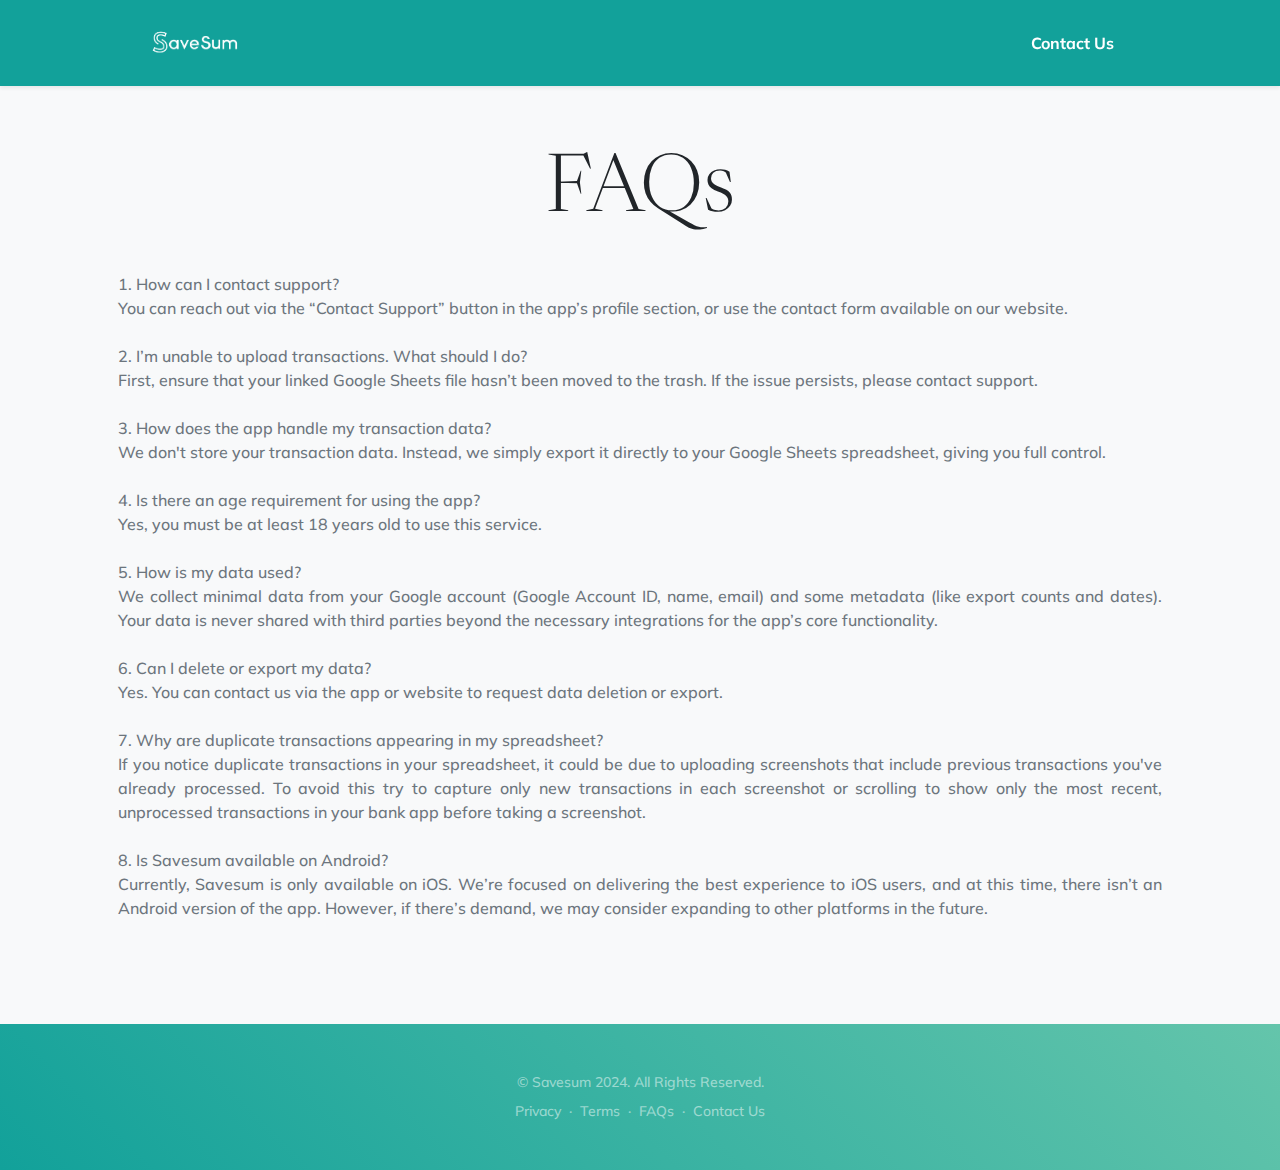
<file: faqs.html>
<!DOCTYPE html>
<html lang="en">
    <head>
        <meta charset="utf-8" />
        <meta name="viewport" content="width=device-width, initial-scale=1, shrink-to-fit=no" />
        <meta name="description" content="Explore the FAQs for Savesum." />
        <meta name="author" content="" />
        <title>Savesum - FAQs</title>
        <link rel="icon" type="image/x-icon" href="assets/favicon.ico" />

          <!-- Open Graph Meta Tags -->
        <meta property="og:title" content="Savesum - FAQs" />
        <meta property="og:description" content="Read the Savesum FAQs." />
        <meta property="og:image" content="https://raw.githubusercontent.com/ebenezer103/savesum/refs/heads/main/assets/img/1024.png" />
        <meta property="og:url" content="https://savesumapp.com" />
        <meta property="og:type" content="website" />
        <meta property="og:site_name" content="Savesum" />

        <!-- Twitter Card Meta Tags -->
        <meta name="twitter:title" content="Savesum - FAQs" />
        <meta name="twitter:description" content="Read the Savesum FAQs." />
        <meta name="twitter:image" content="https://raw.githubusercontent.com/ebenezer103/savesum/refs/heads/main/assets/img/1024.png" />
        <meta name="twitter:card" content="summary_large_image" />

        <!-- Bootstrap icons-->
        <link href="https://cdn.jsdelivr.net/npm/bootstrap-icons@1.5.0/font/bootstrap-icons.css" rel="stylesheet" />
        <!-- Google fonts-->
        <link rel="preconnect" href="https://fonts.gstatic.com" />
        <link href="https://fonts.googleapis.com/css2?family=Noto+Music:wght@400&display=swap" rel="stylesheet">
        <link href="https://fonts.googleapis.com/css2?family=Newsreader:ital,wght@0,600;1,600&amp;display=swap" rel="stylesheet" />
        <link href="https://fonts.googleapis.com/css2?family=Mulish:ital,wght@0,300;0,500;0,600;0,700;1,300;1,500;1,600;1,700&amp;display=swap" rel="stylesheet" />
        <link href="https://fonts.googleapis.com/css2?family=Kanit:ital,wght@0,400;1,400&amp;display=swap" rel="stylesheet" />
        <!-- Core theme CSS (includes Bootstrap)-->
        <link href="css/styles.css" rel="stylesheet" />
    </head>
    <body id="page-top">
        <!-- Navigation-->
        <nav class="navbar navbar-expand-lg navbar-light fixed-top shadow-sm" id="mainNav">
            <div class="container px-5">
                <a class="navbar-brand" href="/">
                    <img src="assets/img/savesum.png" alt="Savesum" style="height: 60px;">
                </a>                
                <button class="navbar-toggler" type="button" data-bs-toggle="collapse" data-bs-target="#navbarResponsive" aria-controls="navbarResponsive" aria-expanded="false" aria-label="Toggle navigation">
                    Menu
                    <i class="bi-list"></i>
                </button>
                <div class="collapse navbar-collapse" id="navbarResponsive">
                    <ul class="navbar-nav ms-auto me-4 my-3 my-lg-0">
                        <!-- <li class="nav-item"><a class="nav-link me-lg-3" href="#download">Download</a></li> -->
                        <li class="nav-item"><a class="nav-link me-lg-3" href="#" data-bs-toggle="modal" data-bs-target="#contactModal">Contact Us</a></li>
                    </ul>
                </div>
            </div>
        </nav>
        <!-- Mashead header-->
        <header class="masthead">
            <div class="container px-5">
                <div class="row gx-5 align-items-center">
                    <!-- <div class="col-lg-6"> -->
                        <!-- Mashead text and app badges-->
                        <div class="mb-5 mb-lg-0 text-center">
                            <h1 class="display-1 lh-1 mb-3">FAQs</h1>
                            <p class="text-muted mb-0" style="text-align: justify;">
                                <br>

                                1. How can I contact support?<br>
                                You can reach out via the “Contact Support” button in the app’s profile section, or use the contact form available on our website.<br><br>

                                2. I’m unable to upload transactions. What should I do?<br>
                                First, ensure that your linked Google Sheets file hasn’t been moved to the trash. If the issue persists, please contact support.<br><br>

                                3. How does the app handle my transaction data?<br>
                                We don't store your transaction data. Instead, we simply export it directly to your Google Sheets spreadsheet, giving you full control.<br><br>

                                4. Is there an age requirement for using the app?<br>
                                Yes, you must be at least 18 years old to use this service.<br><br>

                                5. How is my data used?<br>
                                We collect minimal data from your Google account (Google Account ID, name, email) and some metadata (like export counts and dates). Your data is never shared with third parties beyond the necessary integrations for the app’s core functionality.<br><br>
                                
                                6. Can I delete or export my data?<br>
                                Yes. You can contact us via the app or website to request data deletion or export.<br><br>

                                7. Why are duplicate transactions appearing in my spreadsheet?<br>

                                If you notice duplicate transactions in your spreadsheet, it could be due to uploading screenshots that include previous transactions you've already processed. To avoid this try to capture only new transactions in each screenshot or scrolling to show only the most recent, unprocessed transactions in your bank app before taking a screenshot.<br><br>

                                8. Is Savesum available on Android?<br>

                                Currently, Savesum is only available on iOS. We’re focused on delivering the best experience to iOS users, and at this time, there isn’t an Android version of the app. However, if there’s demand, we may consider expanding to other platforms in the future.<br><br>
                            </p>
                            <div class="d-flex flex-column flex-lg-row align-items-center">
                            </div>
                        </div>
                    <!-- </div> -->
                </div>
            </div>
        </header>

        <!-- Footer-->
        <footer class="bg-black text-center py-5">
            <div class="container px-5">
                <div class="text-white-50 small">
                    <div class="mb-2">&copy; Savesum 2024. All Rights Reserved.</div>
                    <a href="privacy.html">Privacy</a>
                    <span class="mx-1">&middot;</span>
                    <a href="terms.html">Terms</a>
                    <span class="mx-1">&middot;</span>
                    <a href="faqs.html">FAQs</a>
                    <span class="mx-1">&middot;</span>
                    <a href="#" data-bs-toggle="modal" data-bs-target="#contactModal">Contact Us</a>
                </div>
            </div>
        </footer>
        <!-- Feedback Modal-->
        <div class="modal fade" id="feedbackModal" tabindex="-1" aria-labelledby="feedbackModalLabel" aria-hidden="true">
            <div class="modal-dialog modal-dialog-centered">
                <div class="modal-content">
                    <div class="modal-header bg-gradient-primary-to-secondary p-4">
                        <h5 class="modal-title font-alt text-white" id="feedbackModalLabel">Join The Waiting List</h5>
                        <button class="btn-close btn-close-white" type="button" data-bs-dismiss="modal" aria-label="Close"></button>
                    </div>
                    <div class="modal-body border-0 p-4">
                        <form id="contactForm" data-sb-form-api-token="2331137b-031b-425b-960f-337f85a34d80">
                            <!-- Name input-->
                            <div class="form-floating mb-3">
                                <input class="form-control" id="name" type="text" placeholder="Enter your name..." data-sb-validations="required" />
                                <label for="name">Full name</label>
                                <div class="invalid-feedback" data-sb-feedback="name:required">A name is required.</div>
                            </div>
                            <!-- Email address input-->
                            <div class="form-floating mb-3">
                                <input class="form-control" id="email" type="email" placeholder="name@example.com" data-sb-validations="required,email" />
                                <label for="email">Email address</label>
                                <div class="invalid-feedback" data-sb-feedback="email:required">An email is required.</div>
                                <div class="invalid-feedback" data-sb-feedback="email:email">Email is not valid.</div>
                            </div>
                            <!-- Phone number input-->
                            <div class="form-floating mb-3">
                                <input class="form-control" id="phone" type="tel" placeholder="(123) 456-7890" data-sb-validations="required" />
                                <label for="phone">Phone number</label>
                                <div class="invalid-feedback" data-sb-feedback="phone:required">A phone number is required.</div>
                            </div>
                            <!-- Submit success message-->
                            <!---->
                            <!-- This is what your users will see when the form-->
                            <!-- has successfully submitted-->
                            <div class="d-none" id="submitSuccessMessage">
                                <div class="text-center mb-3">
                                    <div class="fw-bolder">Thank you for registering interest!</div>
                                </div>
                            </div>
                            <!-- Submit error message-->
                            <!---->
                            <!-- This is what your users will see when there is-->
                            <!-- an error submitting the form-->
                            <div class="d-none" id="submitErrorMessage"><div class="text-center text-danger mb-3">Error!</div></div>
                            <!-- Submit Button-->
                            <div class="d-grid"><button class="btn btn-primary rounded-pill btn-lg disabled" id="submitButton" type="submit">Submit</button></div>
                        </form>
                    </div>
                </div>
            </div>
        </div>
        <!-- Contact Modal-->
        <div class="modal fade" id="contactModal" tabindex="-1" aria-labelledby="contactModalLabel" aria-hidden="true">
            <div class="modal-dialog modal-dialog-centered">
                <div class="modal-content">
                    <div class="modal-header bg-gradient-primary-to-secondary p-4">
                        <h5 class="modal-title font-alt text-white" id="contactModalLabel">Contact Us</h5>
                        <button class="btn-close btn-close-white" type="button" data-bs-dismiss="modal" aria-label="Close"></button>
                    </div>
                    <div class="modal-body border-0 p-4">
                        <form id="contactForm" data-sb-form-api-token="2331137b-031b-425b-960f-337f85a34d80">
                            <!-- Name input-->
                            <div class="form-floating mb-3">
                                <input class="form-control" id="name" type="text" placeholder="Enter your name..." data-sb-validations="required" />
                                <label for="name">Full name</label>
                                <div class="invalid-feedback" data-sb-feedback="name:required">A name is required.</div>
                            </div>
                            <!-- Email address input-->
                            <div class="form-floating mb-3">
                                <input class="form-control" id="email" type="email" placeholder="name@example.com" data-sb-validations="required,email" />
                                <label for="email">Email address</label>
                                <div class="invalid-feedback" data-sb-feedback="email:required">An email is required.</div>
                                <div class="invalid-feedback" data-sb-feedback="email:email">Email is not valid.</div>
                            </div>
                            <!-- Phone number input-->
                            <div class="form-floating mb-3">
                                <input class="form-control" id="phone" type="tel" placeholder="(123) 456-7890" data-sb-validations="required" />
                                <label for="phone">Phone number</label>
                                <div class="invalid-feedback" data-sb-feedback="phone:required">A phone number is required.</div>
                            </div>
                            <!-- Message input-->
                            <div class="form-floating mb-3">
                                <textarea class="form-control" id="message" type="text" placeholder="Enter your message here..." style="height: 10rem" data-sb-validations="required"></textarea>
                                <label for="message">Message</label>
                                <div class="invalid-feedback" data-sb-feedback="message:required">A message is required.</div>
                            </div>
                            <!-- Submit success message-->
                            <!---->
                            <!-- This is what your users will see when the form-->
                            <!-- has successfully submitted-->
                            <div class="d-none" id="submitSuccessMessage">
                                <div class="text-center mb-3">
                                    <div class="fw-bolder">Thank you for reaching out!</div>
                                </div>
                            </div>
                            <!-- Submit error message-->
                            <!---->
                            <!-- This is what your users will see when there is-->
                            <!-- an error submitting the form-->
                            <div class="d-none" id="submitErrorMessage"><div class="text-center text-danger mb-3">Error sending message!</div></div>
                            <!-- Submit Button-->
                            <div class="d-grid"><button class="btn btn-primary rounded-pill btn-lg disabled" id="submitButton" type="submit">Submit</button></div>
                        </form>
                    </div>
                </div>
            </div>
        </div>
        <!-- Bootstrap core JS-->
        <script src="https://cdn.jsdelivr.net/npm/bootstrap@5.2.3/dist/js/bootstrap.bundle.min.js"></script>
        <!-- Core theme JS-->
        <script src="js/scripts.js"></script>
        <!-- * * * * * * * * * * * * * * * * * * * * * * * * * * * * * * * * * * * * * * * *-->
        <!-- * *                               SB Forms JS                               * *-->
        <!-- * * Activate your form at https://startbootstrap.com/solution/contact-forms * *-->
        <!-- * * * * * * * * * * * * * * * * * * * * * * * * * * * * * * * * * * * * * * * *-->
        <script src="https://cdn.startbootstrap.com/sb-forms-latest.js"></script>
    </body>
</html>
</file>
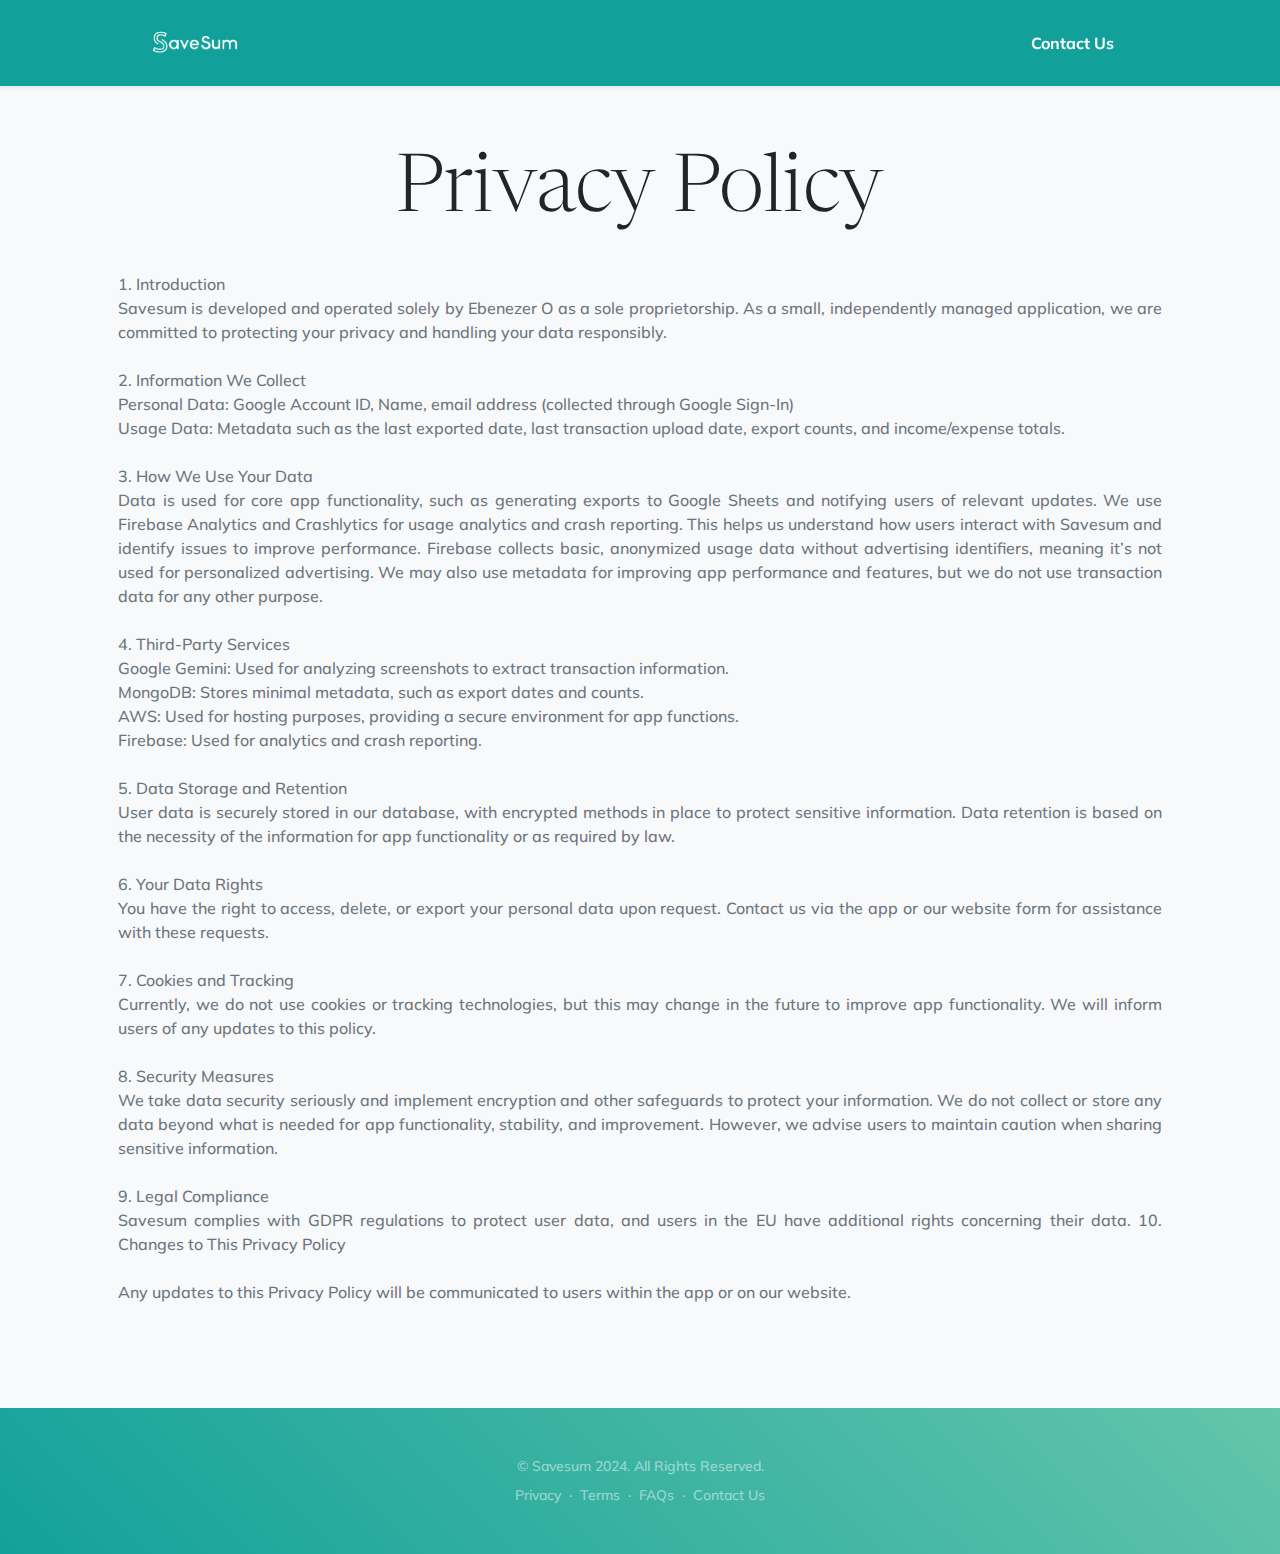
<file: privacy.html>
<!DOCTYPE html>
<html lang="en">
    <head>
        <meta charset="utf-8" />
        <meta name="viewport" content="width=device-width, initial-scale=1, shrink-to-fit=no" />
        <meta name="description" content="Explore the Privacy Policy for Savesum." />
        <meta name="author" content="" />
        <title>Savesum - Privacy Policy</title>
        <link rel="icon" type="image/x-icon" href="assets/favicon.ico" />

          <!-- Open Graph Meta Tags -->
        <meta property="og:title" content="Savesum - Privacy Policy" />
        <meta property="og:description" content="Read the privacy policy governing the use of Savesum" />
        <meta property="og:image" content="https://raw.githubusercontent.com/ebenezer103/savesum/refs/heads/main/assets/img/1024.png" />
        <meta property="og:url" content="https://savesumapp.com" />
        <meta property="og:type" content="website" />
        <meta property="og:site_name" content="Savesum" />

        <!-- Twitter Card Meta Tags -->
        <meta name="twitter:title" content="Savesum - Privacy Policy" />
        <meta name="twitter:description" content="Read the privacy policy governing the use of Savesum" />
        <meta name="twitter:image" content="https://raw.githubusercontent.com/ebenezer103/savesum/refs/heads/main/assets/img/1024.png" />
        <meta name="twitter:card" content="summary_large_image" />

        <!-- Bootstrap icons-->
        <link href="https://cdn.jsdelivr.net/npm/bootstrap-icons@1.5.0/font/bootstrap-icons.css" rel="stylesheet" />
        <!-- Google fonts-->
        <link rel="preconnect" href="https://fonts.gstatic.com" />
        <link href="https://fonts.googleapis.com/css2?family=Noto+Music:wght@400&display=swap" rel="stylesheet">
        <link href="https://fonts.googleapis.com/css2?family=Newsreader:ital,wght@0,600;1,600&amp;display=swap" rel="stylesheet" />
        <link href="https://fonts.googleapis.com/css2?family=Mulish:ital,wght@0,300;0,500;0,600;0,700;1,300;1,500;1,600;1,700&amp;display=swap" rel="stylesheet" />
        <link href="https://fonts.googleapis.com/css2?family=Kanit:ital,wght@0,400;1,400&amp;display=swap" rel="stylesheet" />
        <!-- Core theme CSS (includes Bootstrap)-->
        <link href="css/styles.css" rel="stylesheet" />
    </head>
    <body id="page-top">
        <!-- Navigation-->
        <nav class="navbar navbar-expand-lg navbar-light fixed-top shadow-sm" id="mainNav">
            <div class="container px-5">
                <a class="navbar-brand" href="/">
                    <img src="assets/img/savesum.png" alt="Savesum" style="height: 60px;">
                </a>                
                <button class="navbar-toggler" type="button" data-bs-toggle="collapse" data-bs-target="#navbarResponsive" aria-controls="navbarResponsive" aria-expanded="false" aria-label="Toggle navigation">
                    Menu
                    <i class="bi-list"></i>
                </button>
                <div class="collapse navbar-collapse" id="navbarResponsive">
                    <ul class="navbar-nav ms-auto me-4 my-3 my-lg-0">
                        <!-- <li class="nav-item"><a class="nav-link me-lg-3" href="#download">Download</a></li> -->
                        <li class="nav-item"><a class="nav-link me-lg-3" href="#" data-bs-toggle="modal" data-bs-target="#contactModal">Contact Us</a></li>
                    </ul>
                </div>
            </div>
        </nav>
        <!-- Mashead header-->
        <header class="masthead">
            <div class="container px-5">
                <div class="row gx-5 align-items-center">
                    <!-- <div class="col-lg-6"> -->
                        <!-- Mashead text and app badges-->
                        <div class="mb-5 mb-lg-0 text-center">
                            <h1 class="display-1 lh-1 mb-3">Privacy Policy</h1>
                            <p class="text-muted mb-0" style="text-align: justify;">
                                <br>
                                1. Introduction<br>
                                Savesum is developed and operated solely by Ebenezer O as a sole proprietorship. As a small, independently managed application, we are committed to protecting your privacy and handling your data responsibly.<br><br>
                                2. Information We Collect<br>
                                Personal Data: Google Account ID, Name, email address (collected through Google Sign-In)<br>
                                Usage Data: Metadata such as the last exported date, last transaction upload date, export counts, and income/expense totals.<br><br>
                                3. How We Use Your Data<br>
                                Data is used for core app functionality, such as generating exports to Google Sheets and notifying users of relevant updates. We use Firebase Analytics and Crashlytics for usage analytics and crash reporting. This helps us understand how users interact with Savesum and identify issues to improve performance. Firebase collects basic, anonymized usage data without advertising identifiers, meaning it’s not used for personalized advertising. We may also use metadata for improving app performance and features, but we do not use transaction data for any other purpose.<br><br>
                                4. Third-Party Services<br>
                                Google Gemini: Used for analyzing screenshots to extract transaction information.<br>
                                MongoDB: Stores minimal metadata, such as export dates and counts.<br>
                                AWS: Used for hosting purposes, providing a secure environment for app functions.<br>
                                Firebase: Used for analytics and crash reporting. <br><br>
                                5. Data Storage and Retention<br>
                                User data is securely stored in our database, with encrypted methods in place to protect sensitive information. Data retention is based on the necessity of the information for app functionality or as required by law.<br><br>
                                6. Your Data Rights<br>
                                You have the right to access, delete, or export your personal data upon request. Contact us via the app or our website form for assistance with these requests.<br><br>
                                7. Cookies and Tracking<br>
                                Currently, we do not use cookies or tracking technologies, but this may change in the future to improve app functionality. We will inform users of any updates to this policy.<br><br>
                                8. Security Measures<br>
                                We take data security seriously and implement encryption and other safeguards to protect your information. We do not collect or store any data beyond what is needed for app functionality, stability, and improvement. However, we advise users to maintain caution when sharing sensitive information.<br><br>
                                9. Legal Compliance<br>
                                Savesum complies with GDPR regulations to protect user data, and users in the EU have additional rights concerning their data.
                                10. Changes to This Privacy Policy<br><br>
                                Any updates to this Privacy Policy will be communicated to users within the app or on our website.<br><br>
                            </p>
                            <div class="d-flex flex-column flex-lg-row align-items-center">
                            </div>
                        </div>
                    <!-- </div> -->
                </div>
            </div>
        </header>

        <!-- Footer-->
        <footer class="bg-black text-center py-5">
            <div class="container px-5">
                <div class="text-white-50 small">
                    <div class="mb-2">&copy; Savesum 2024. All Rights Reserved.</div>
                    <a href="privacy.html">Privacy</a>
                    <span class="mx-1">&middot;</span>
                    <a href="terms.html">Terms</a>
                    <span class="mx-1">&middot;</span>
                    <a href="faqs.html">FAQs</a>
                    <span class="mx-1">&middot;</span>
                    <a href="#" data-bs-toggle="modal" data-bs-target="#contactModal">Contact Us</a>
                </div>
            </div>
        </footer>
        <!-- Feedback Modal-->
        <div class="modal fade" id="feedbackModal" tabindex="-1" aria-labelledby="feedbackModalLabel" aria-hidden="true">
            <div class="modal-dialog modal-dialog-centered">
                <div class="modal-content">
                    <div class="modal-header bg-gradient-primary-to-secondary p-4">
                        <h5 class="modal-title font-alt text-white" id="feedbackModalLabel">Join The Waiting List</h5>
                        <button class="btn-close btn-close-white" type="button" data-bs-dismiss="modal" aria-label="Close"></button>
                    </div>
                    <div class="modal-body border-0 p-4">
                        <form id="contactForm" data-sb-form-api-token="2331137b-031b-425b-960f-337f85a34d80">
                            <!-- Name input-->
                            <div class="form-floating mb-3">
                                <input class="form-control" id="name" type="text" placeholder="Enter your name..." data-sb-validations="required" />
                                <label for="name">Full name</label>
                                <div class="invalid-feedback" data-sb-feedback="name:required">A name is required.</div>
                            </div>
                            <!-- Email address input-->
                            <div class="form-floating mb-3">
                                <input class="form-control" id="email" type="email" placeholder="name@example.com" data-sb-validations="required,email" />
                                <label for="email">Email address</label>
                                <div class="invalid-feedback" data-sb-feedback="email:required">An email is required.</div>
                                <div class="invalid-feedback" data-sb-feedback="email:email">Email is not valid.</div>
                            </div>
                            <!-- Phone number input-->
                            <div class="form-floating mb-3">
                                <input class="form-control" id="phone" type="tel" placeholder="(123) 456-7890" data-sb-validations="required" />
                                <label for="phone">Phone number</label>
                                <div class="invalid-feedback" data-sb-feedback="phone:required">A phone number is required.</div>
                            </div>
                            <!-- Submit success message-->
                            <!---->
                            <!-- This is what your users will see when the form-->
                            <!-- has successfully submitted-->
                            <div class="d-none" id="submitSuccessMessage">
                                <div class="text-center mb-3">
                                    <div class="fw-bolder">Thank you for registering interest!</div>
                                </div>
                            </div>
                            <!-- Submit error message-->
                            <!---->
                            <!-- This is what your users will see when there is-->
                            <!-- an error submitting the form-->
                            <div class="d-none" id="submitErrorMessage"><div class="text-center text-danger mb-3">Error!</div></div>
                            <!-- Submit Button-->
                            <div class="d-grid"><button class="btn btn-primary rounded-pill btn-lg disabled" id="submitButton" type="submit">Submit</button></div>
                        </form>
                    </div>
                </div>
            </div>
        </div>
        <!-- Contact Modal-->
        <div class="modal fade" id="contactModal" tabindex="-1" aria-labelledby="contactModalLabel" aria-hidden="true">
            <div class="modal-dialog modal-dialog-centered">
                <div class="modal-content">
                    <div class="modal-header bg-gradient-primary-to-secondary p-4">
                        <h5 class="modal-title font-alt text-white" id="contactModalLabel">Contact Us</h5>
                        <button class="btn-close btn-close-white" type="button" data-bs-dismiss="modal" aria-label="Close"></button>
                    </div>
                    <div class="modal-body border-0 p-4">
                        <form id="contactForm" data-sb-form-api-token="2331137b-031b-425b-960f-337f85a34d80">
                            <!-- Name input-->
                            <div class="form-floating mb-3">
                                <input class="form-control" id="name" type="text" placeholder="Enter your name..." data-sb-validations="required" />
                                <label for="name">Full name</label>
                                <div class="invalid-feedback" data-sb-feedback="name:required">A name is required.</div>
                            </div>
                            <!-- Email address input-->
                            <div class="form-floating mb-3">
                                <input class="form-control" id="email" type="email" placeholder="name@example.com" data-sb-validations="required,email" />
                                <label for="email">Email address</label>
                                <div class="invalid-feedback" data-sb-feedback="email:required">An email is required.</div>
                                <div class="invalid-feedback" data-sb-feedback="email:email">Email is not valid.</div>
                            </div>
                            <!-- Phone number input-->
                            <div class="form-floating mb-3">
                                <input class="form-control" id="phone" type="tel" placeholder="(123) 456-7890" data-sb-validations="required" />
                                <label for="phone">Phone number</label>
                                <div class="invalid-feedback" data-sb-feedback="phone:required">A phone number is required.</div>
                            </div>
                            <!-- Message input-->
                            <div class="form-floating mb-3">
                                <textarea class="form-control" id="message" type="text" placeholder="Enter your message here..." style="height: 10rem" data-sb-validations="required"></textarea>
                                <label for="message">Message</label>
                                <div class="invalid-feedback" data-sb-feedback="message:required">A message is required.</div>
                            </div>
                            <!-- Submit success message-->
                            <!---->
                            <!-- This is what your users will see when the form-->
                            <!-- has successfully submitted-->
                            <div class="d-none" id="submitSuccessMessage">
                                <div class="text-center mb-3">
                                    <div class="fw-bolder">Thank you for reaching out!</div>
                                </div>
                            </div>
                            <!-- Submit error message-->
                            <!---->
                            <!-- This is what your users will see when there is-->
                            <!-- an error submitting the form-->
                            <div class="d-none" id="submitErrorMessage"><div class="text-center text-danger mb-3">Error sending message!</div></div>
                            <!-- Submit Button-->
                            <div class="d-grid"><button class="btn btn-primary rounded-pill btn-lg disabled" id="submitButton" type="submit">Submit</button></div>
                        </form>
                    </div>
                </div>
            </div>
        </div>
        <!-- Bootstrap core JS-->
        <script src="https://cdn.jsdelivr.net/npm/bootstrap@5.2.3/dist/js/bootstrap.bundle.min.js"></script>
        <!-- Core theme JS-->
        <script src="js/scripts.js"></script>
        <!-- * * * * * * * * * * * * * * * * * * * * * * * * * * * * * * * * * * * * * * * *-->
        <!-- * *                               SB Forms JS                               * *-->
        <!-- * * Activate your form at https://startbootstrap.com/solution/contact-forms * *-->
        <!-- * * * * * * * * * * * * * * * * * * * * * * * * * * * * * * * * * * * * * * * *-->
        <script src="https://cdn.startbootstrap.com/sb-forms-latest.js"></script>
    </body>
</html>
</file>
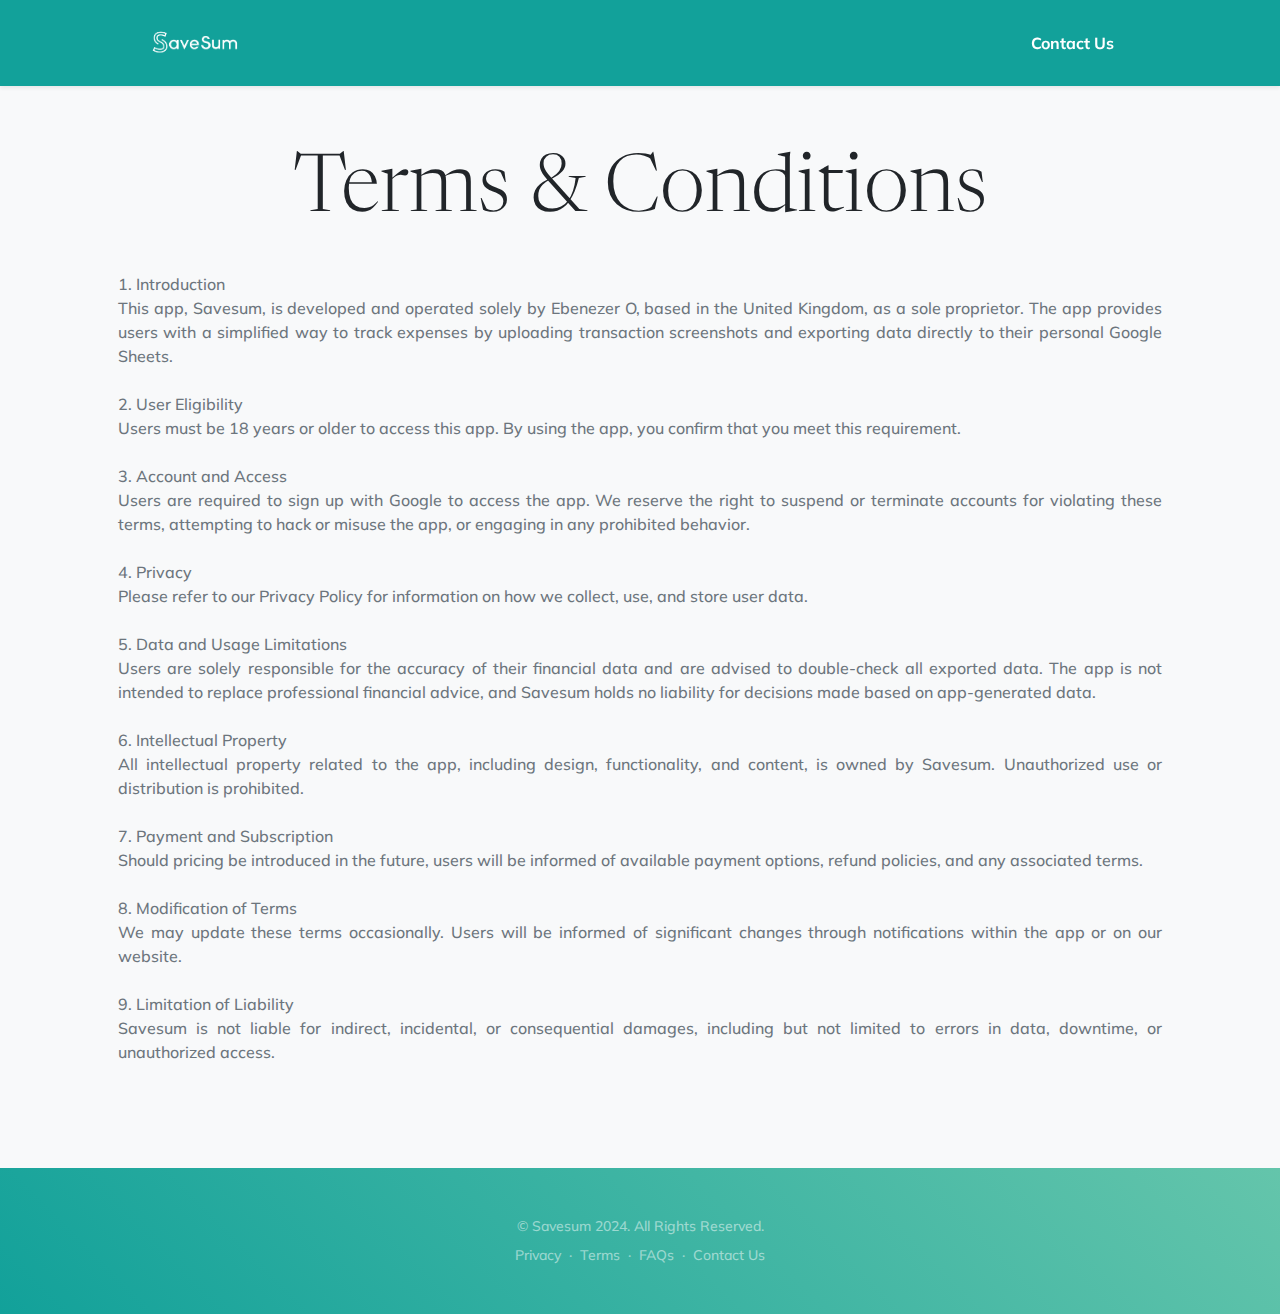
<file: terms.html>
<!DOCTYPE html>
<html lang="en">
    <head>
        <meta charset="utf-8" />
        <meta name="viewport" content="width=device-width, initial-scale=1, shrink-to-fit=no" />
        <meta name="description" content="Explore the Terms & Conditions for using Savesum." />
        <meta name="author" content="" />
        <title>Savesum - Terms & Conditions</title>
        <link rel="icon" type="image/x-icon" href="assets/favicon.ico" />

          <!-- Open Graph Meta Tags -->
        <meta property="og:title" content="Savesum - Terms & Conditions" />
        <meta property="og:description" content="Read the terms and conditions governing the use of Savesum" />
        <meta property="og:image" content="https://raw.githubusercontent.com/ebenezer103/savesum/refs/heads/main/assets/img/1024.png" />
        <meta property="og:url" content="https://savesumapp.com" />
        <meta property="og:type" content="website" />
        <meta property="og:site_name" content="Savesum" />

        <!-- Twitter Card Meta Tags -->
        <meta name="twitter:title" content="Savesum - Terms & Conditions" />
        <meta name="twitter:description" content="Read the terms and conditions governing the use of Savesum" />
        <meta name="twitter:image" content="https://raw.githubusercontent.com/ebenezer103/savesum/refs/heads/main/assets/img/1024.png" />
        <meta name="twitter:card" content="summary_large_image" />

        <!-- Bootstrap icons-->
        <link href="https://cdn.jsdelivr.net/npm/bootstrap-icons@1.5.0/font/bootstrap-icons.css" rel="stylesheet" />
        <!-- Google fonts-->
        <link rel="preconnect" href="https://fonts.gstatic.com" />
        <link href="https://fonts.googleapis.com/css2?family=Noto+Music:wght@400&display=swap" rel="stylesheet">
        <link href="https://fonts.googleapis.com/css2?family=Newsreader:ital,wght@0,600;1,600&amp;display=swap" rel="stylesheet" />
        <link href="https://fonts.googleapis.com/css2?family=Mulish:ital,wght@0,300;0,500;0,600;0,700;1,300;1,500;1,600;1,700&amp;display=swap" rel="stylesheet" />
        <link href="https://fonts.googleapis.com/css2?family=Kanit:ital,wght@0,400;1,400&amp;display=swap" rel="stylesheet" />
        <!-- Core theme CSS (includes Bootstrap)-->
        <link href="css/styles.css" rel="stylesheet" />
    </head>
    <body id="page-top">
        <!-- Navigation-->
        <nav class="navbar navbar-expand-lg navbar-light fixed-top shadow-sm" id="mainNav">
            <div class="container px-5">
                <a class="navbar-brand" href="/">
                    <img src="assets/img/savesum.png" alt="Savesum" style="height: 60px;">
                </a>                
                <button class="navbar-toggler" type="button" data-bs-toggle="collapse" data-bs-target="#navbarResponsive" aria-controls="navbarResponsive" aria-expanded="false" aria-label="Toggle navigation">
                    Menu
                    <i class="bi-list"></i>
                </button>
                <div class="collapse navbar-collapse" id="navbarResponsive">
                    <ul class="navbar-nav ms-auto me-4 my-3 my-lg-0">
                        <!-- <li class="nav-item"><a class="nav-link me-lg-3" href="#download">Download</a></li> -->
                        <li class="nav-item"><a class="nav-link me-lg-3" href="#" data-bs-toggle="modal" data-bs-target="#contactModal">Contact Us</a></li>
                    </ul>
                </div>
            </div>
        </nav>
        <!-- Mashead header-->
        <header class="masthead">
            <div class="container px-5">
                <div class="row gx-5 align-items-center">
                    <!-- <div class="col-lg-6"> -->
                        <!-- Mashead text and app badges-->
                        <div class="mb-5 mb-lg-0 text-center">
                            <h1 class="display-1 lh-1 mb-3">Terms & Conditions</h1>
                            <p class="text-muted mb-0" style="text-align: justify;">
                                <br>
                                1. Introduction<br>
                                This app, Savesum, is developed and operated solely by Ebenezer O, based in the United Kingdom, as a sole proprietor. The app provides users with a simplified way to track expenses by uploading transaction screenshots and exporting data directly to their personal Google Sheets.<br><br>
                                2. User Eligibility<br>
                                Users must be 18 years or older to access this app. By using the app, you confirm that you meet this requirement.<br><br>
                                3. Account and Access<br>
                                Users are required to sign up with Google to access the app. We reserve the right to suspend or terminate accounts for violating these terms, attempting to hack or misuse the app, or engaging in any prohibited behavior.<br><br>
                                4. Privacy<br>
                                Please refer to our Privacy Policy for information on how we collect, use, and store user data.<br><br>
                                5. Data and Usage Limitations<br>
                                Users are solely responsible for the accuracy of their financial data and are advised to double-check all exported data. The app is not intended to replace professional financial advice, and Savesum holds no liability for decisions made based on app-generated data.<br><br>
                                6. Intellectual Property<br>
                                All intellectual property related to the app, including design, functionality, and content, is owned by Savesum. Unauthorized use or distribution is prohibited.<br><br>
                                7. Payment and Subscription<br>
                                Should pricing be introduced in the future, users will be informed of available payment options, refund policies, and any associated terms.<br><br>
                                8. Modification of Terms<br>
                                We may update these terms occasionally. Users will be informed of significant changes through notifications within the app or on our website.<br><br>
                                9. Limitation of Liability<br>
                                Savesum is not liable for indirect, incidental, or consequential damages, including but not limited to errors in data, downtime, or unauthorized access.<br><br>
                            </p>
                            <div class="d-flex flex-column flex-lg-row align-items-center">
                            </div>
                        </div>
                    <!-- </div> -->
                </div>
            </div>
        </header>

        <!-- Footer-->
        <footer class="bg-black text-center py-5">
            <div class="container px-5">
                <div class="text-white-50 small">
                    <div class="mb-2">&copy; Savesum 2024. All Rights Reserved.</div>
                    <a href="privacy.html">Privacy</a>
                    <span class="mx-1">&middot;</span>
                    <a href="terms.html">Terms</a>
                    <span class="mx-1">&middot;</span>
                    <a href="faqs.html">FAQs</a>
                    <span class="mx-1">&middot;</span>
                    <a href="#" data-bs-toggle="modal" data-bs-target="#contactModal">Contact Us</a>
                </div>
            </div>
        </footer>
        <!-- Feedback Modal-->
        <div class="modal fade" id="feedbackModal" tabindex="-1" aria-labelledby="feedbackModalLabel" aria-hidden="true">
            <div class="modal-dialog modal-dialog-centered">
                <div class="modal-content">
                    <div class="modal-header bg-gradient-primary-to-secondary p-4">
                        <h5 class="modal-title font-alt text-white" id="feedbackModalLabel">Join The Waiting List</h5>
                        <button class="btn-close btn-close-white" type="button" data-bs-dismiss="modal" aria-label="Close"></button>
                    </div>
                    <div class="modal-body border-0 p-4">
                        <form id="contactForm" data-sb-form-api-token="2331137b-031b-425b-960f-337f85a34d80">
                            <!-- Name input-->
                            <div class="form-floating mb-3">
                                <input class="form-control" id="name" type="text" placeholder="Enter your name..." data-sb-validations="required" />
                                <label for="name">Full name</label>
                                <div class="invalid-feedback" data-sb-feedback="name:required">A name is required.</div>
                            </div>
                            <!-- Email address input-->
                            <div class="form-floating mb-3">
                                <input class="form-control" id="email" type="email" placeholder="name@example.com" data-sb-validations="required,email" />
                                <label for="email">Email address</label>
                                <div class="invalid-feedback" data-sb-feedback="email:required">An email is required.</div>
                                <div class="invalid-feedback" data-sb-feedback="email:email">Email is not valid.</div>
                            </div>
                            <!-- Phone number input-->
                            <div class="form-floating mb-3">
                                <input class="form-control" id="phone" type="tel" placeholder="(123) 456-7890" data-sb-validations="required" />
                                <label for="phone">Phone number</label>
                                <div class="invalid-feedback" data-sb-feedback="phone:required">A phone number is required.</div>
                            </div>
                            <!-- Submit success message-->
                            <!---->
                            <!-- This is what your users will see when the form-->
                            <!-- has successfully submitted-->
                            <div class="d-none" id="submitSuccessMessage">
                                <div class="text-center mb-3">
                                    <div class="fw-bolder">Thank you for registering interest!</div>
                                </div>
                            </div>
                            <!-- Submit error message-->
                            <!---->
                            <!-- This is what your users will see when there is-->
                            <!-- an error submitting the form-->
                            <div class="d-none" id="submitErrorMessage"><div class="text-center text-danger mb-3">Error!</div></div>
                            <!-- Submit Button-->
                            <div class="d-grid"><button class="btn btn-primary rounded-pill btn-lg disabled" id="submitButton" type="submit">Submit</button></div>
                        </form>
                    </div>
                </div>
            </div>
        </div>
        <!-- Contact Modal-->
        <div class="modal fade" id="contactModal" tabindex="-1" aria-labelledby="contactModalLabel" aria-hidden="true">
            <div class="modal-dialog modal-dialog-centered">
                <div class="modal-content">
                    <div class="modal-header bg-gradient-primary-to-secondary p-4">
                        <h5 class="modal-title font-alt text-white" id="contactModalLabel">Contact Us</h5>
                        <button class="btn-close btn-close-white" type="button" data-bs-dismiss="modal" aria-label="Close"></button>
                    </div>
                    <div class="modal-body border-0 p-4">
                        <form id="contactForm" data-sb-form-api-token="2331137b-031b-425b-960f-337f85a34d80">
                            <!-- Name input-->
                            <div class="form-floating mb-3">
                                <input class="form-control" id="name" type="text" placeholder="Enter your name..." data-sb-validations="required" />
                                <label for="name">Full name</label>
                                <div class="invalid-feedback" data-sb-feedback="name:required">A name is required.</div>
                            </div>
                            <!-- Email address input-->
                            <div class="form-floating mb-3">
                                <input class="form-control" id="email" type="email" placeholder="name@example.com" data-sb-validations="required,email" />
                                <label for="email">Email address</label>
                                <div class="invalid-feedback" data-sb-feedback="email:required">An email is required.</div>
                                <div class="invalid-feedback" data-sb-feedback="email:email">Email is not valid.</div>
                            </div>
                            <!-- Phone number input-->
                            <div class="form-floating mb-3">
                                <input class="form-control" id="phone" type="tel" placeholder="(123) 456-7890" data-sb-validations="required" />
                                <label for="phone">Phone number</label>
                                <div class="invalid-feedback" data-sb-feedback="phone:required">A phone number is required.</div>
                            </div>
                            <!-- Message input-->
                            <div class="form-floating mb-3">
                                <textarea class="form-control" id="message" type="text" placeholder="Enter your message here..." style="height: 10rem" data-sb-validations="required"></textarea>
                                <label for="message">Message</label>
                                <div class="invalid-feedback" data-sb-feedback="message:required">A message is required.</div>
                            </div>
                            <!-- Submit success message-->
                            <!---->
                            <!-- This is what your users will see when the form-->
                            <!-- has successfully submitted-->
                            <div class="d-none" id="submitSuccessMessage">
                                <div class="text-center mb-3">
                                    <div class="fw-bolder">Thank you for reaching out!</div>
                                </div>
                            </div>
                            <!-- Submit error message-->
                            <!---->
                            <!-- This is what your users will see when there is-->
                            <!-- an error submitting the form-->
                            <div class="d-none" id="submitErrorMessage"><div class="text-center text-danger mb-3">Error sending message!</div></div>
                            <!-- Submit Button-->
                            <div class="d-grid"><button class="btn btn-primary rounded-pill btn-lg disabled" id="submitButton" type="submit">Submit</button></div>
                        </form>
                    </div>
                </div>
            </div>
        </div>
        <!-- Bootstrap core JS-->
        <script src="https://cdn.jsdelivr.net/npm/bootstrap@5.2.3/dist/js/bootstrap.bundle.min.js"></script>
        <!-- Core theme JS-->
        <script src="js/scripts.js"></script>
        <!-- * * * * * * * * * * * * * * * * * * * * * * * * * * * * * * * * * * * * * * * *-->
        <!-- * *                               SB Forms JS                               * *-->
        <!-- * * Activate your form at https://startbootstrap.com/solution/contact-forms * *-->
        <!-- * * * * * * * * * * * * * * * * * * * * * * * * * * * * * * * * * * * * * * * *-->
        <script src="https://cdn.startbootstrap.com/sb-forms-latest.js"></script>
    </body>
</html>
</file>
